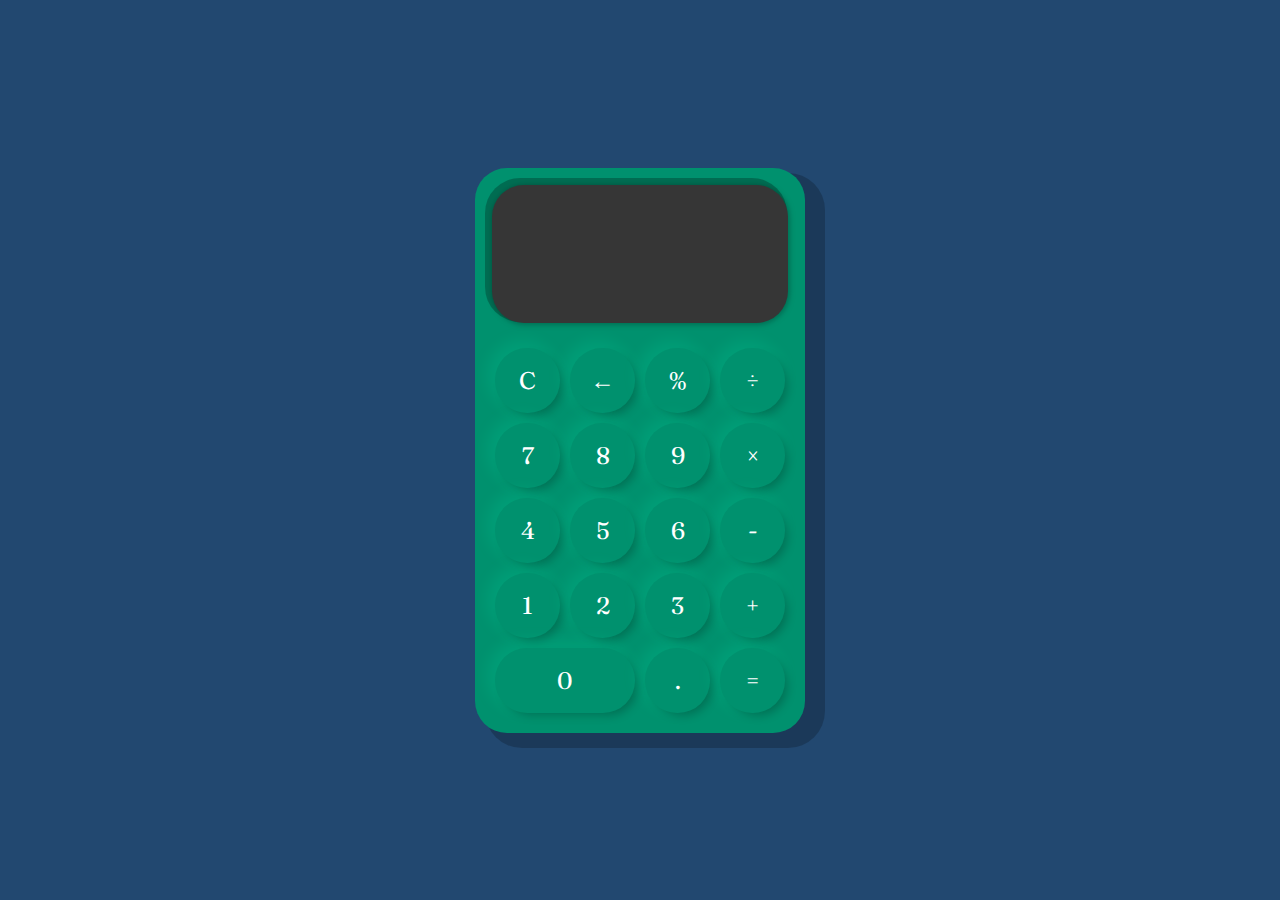
<file: Calculadora/index.html>
<!DOCTYPE html>
<html lang="en">
<head>
    <meta charset="UTF-8">
    <meta http-equiv="X-UA-Compatible" content="IE=edge">
    <meta name="viewport" content="width=device-width, initial-scale=1.0">
    <title>calculator</title>
    <link rel="preconnect" href="https://fonts.googleapis.com">
    <link rel="preconnect" href="https://fonts.gstatic.com" crossorigin>
    <link href="https://fonts.googleapis.com/css2?family=Fraunces&display=swap" rel="stylesheet">
    <link rel="stylesheet" href="styles.css">
    <script src="Display.js" type="text/javascript"></script>
    <script src="Calculator.js" type="text/javascript"></script>
    <script src="index.js" type="text/javascript" defer></script>
</head>
<body>
    <section class="container">
        <div class="calculator">
            <div class="display">
                <div id="previous-Value"></div>
                <div id="current-Value"></div>
            </div>
            <!-- C -->
            <button onclick="display.clearAll()">&#67;</button>
            <!-- ← -->
            <button onclick="display.clear()">&larr;</button> 
            <!-- % -->
            <button class="operator" value="module">&#37;</button>
            <!-- ÷ -->
            <button class="operator" value="divide">&#247;</button>
            <button class="numbers">7</button>
            <button class="numbers">8</button>
            <button class="numbers">9</button>
            <!-- × -->
            <button class="operator" value="multiply">&#215;</button>
            <button class="numbers">4</button>
            <button class="numbers">5</button>
            <button class="numbers">6</button>
            <!-- - -->
            <button class="operator" value="subtract">&#45;</button>
            <button class="numbers">1</button>
            <button class="numbers">2</button>
            <button class="numbers">3</button>
            <!-- + -->
            <button class="operator" value="sum">&#43;</button>
            <button class="col-2 numbers">0</button>
            <!-- . -->
            <button class="numbers">&#46;</button>
            <!-- = -->
            <button class="operator" value="equal">&#61;</button>
        </div>
    </section>
</body>
</html>
</file>
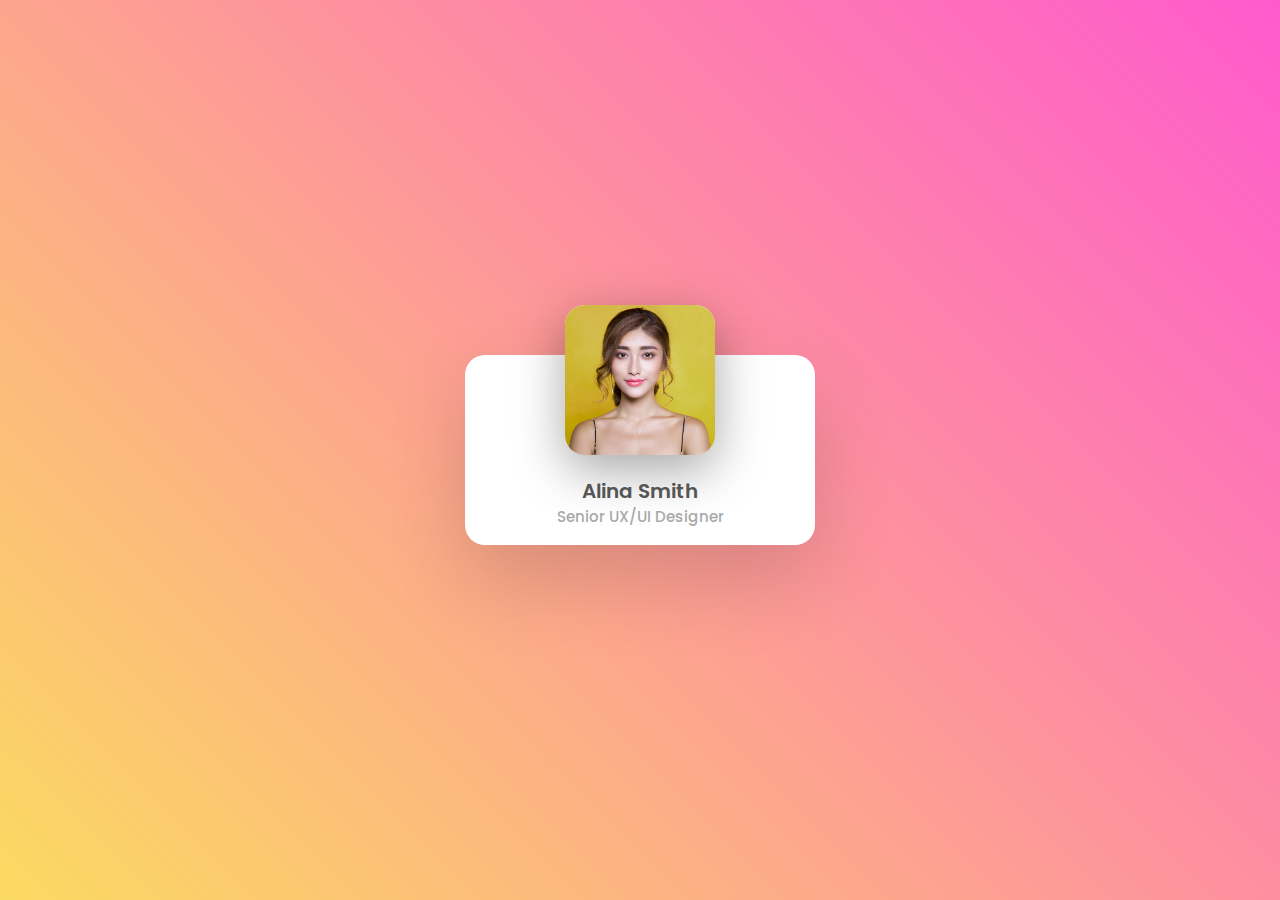
<file: Card/index.html>
<!DOCTYPE html>
<html lang="en">
<head>
    <meta charset="UTF-8">
    <meta http-equiv="X-UA-Compatible" content="IE=edge">
    <meta name="viewport" content="width=device-width, initial-scale=1.0">
    <title>Card</title>
    <link rel="stylesheet" href="styles.css">
</head>
<body>
    <div class="card">
        <div class="imgBx">
            <img src="perfil.jpg" alt="">
        </div>
        <div class="content">
            <div class="details">
                <h2>Alina Smith<br><span>Senior UX/UI Designer</span></h2>
                <div class="data">
                    <h3>342<br><span>Posts</span></h3>
                    <h3>120k<br><span>Followers</span></h3>
                    <h3>385<br><span>Following</span></h3>
                </div>
                <div class="actionBtn">
                    <button>Follow</button>
                    <button>Message</button>
                </div>
            </div>
        </div>
    </div>
</body>
</html>
</file>
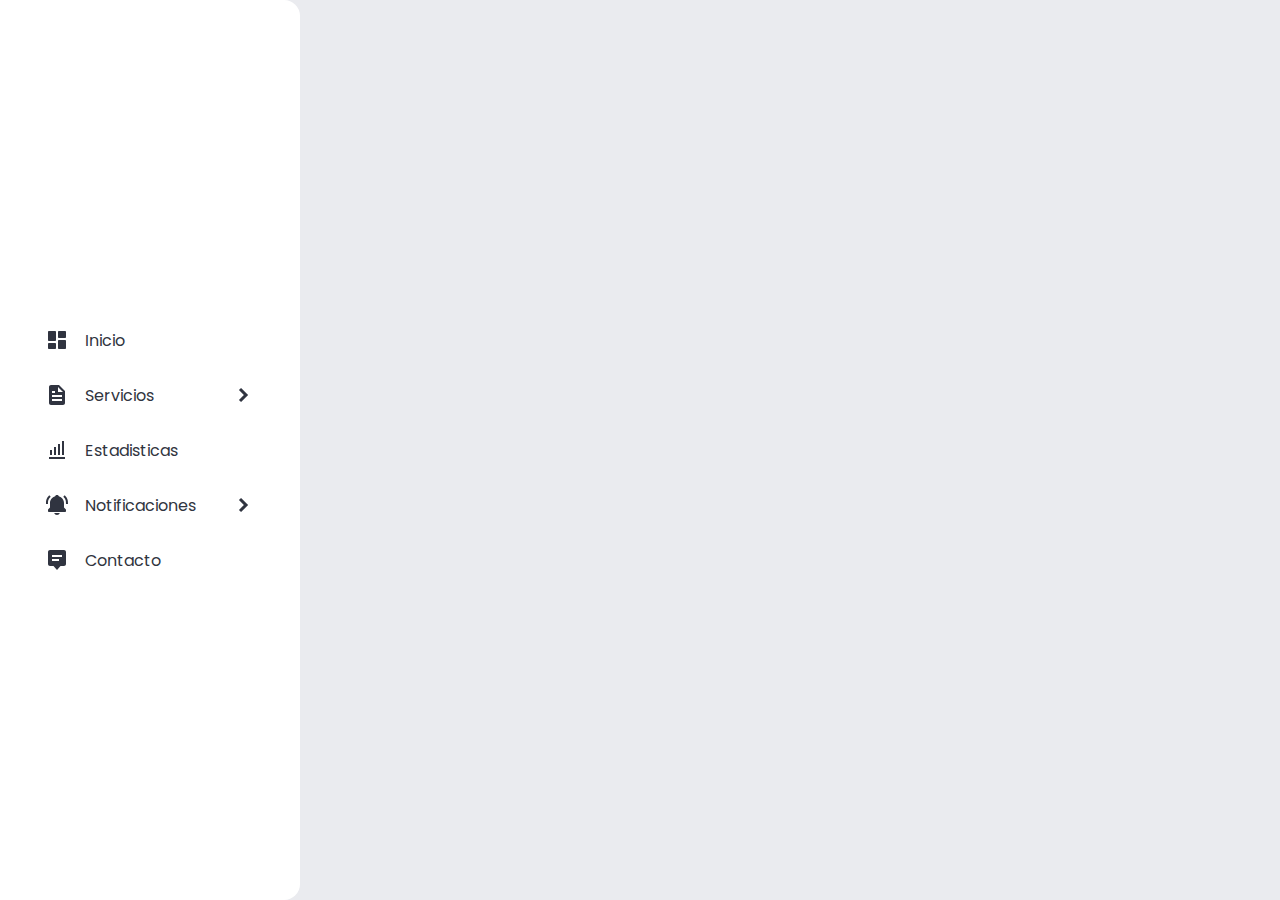
<file: Menu/index.html>
<!DOCTYPE html>
<html lang="es">
<head>
    <meta charset="UTF-8">
    <meta http-equiv="X-UA-Compatible" content="IE=edge">
    <meta name="viewport" content="width=device-width, initial-scale=1.0">
    <title>Menú despegable</title>
    <link rel="stylesheet" href="estilos.css">
</head>
<body>
    
    <nav class="nav">
        <ul class="list">

            <li class="list__item">
                <div class="list__button">
                    <img src="assets/dashboard.svg" class="list__img">
                    <a href="#" class="nav__link">Inicio</a>
                </div>
            </li>

            <li class="list__item list__item--click">
                <div class="list__button list__button--click">
                    <img src="assets/docs.svg" class="list__img">
                    <a href="#" class="nav__link">Servicios</a>
                    <img src="assets/arrow.svg" class="list__arrow">
                </div>

                <ul class="list__show">
                    <li class="list__inside">
                        <a href="#" class="nav__link nav__link--inside">Estoy dentro</a>
                    </li>

                    <li class="list__inside">
                        <a href="#" class="nav__link nav__link--inside">Estoy dentro</a>
                    </li>
                </ul>

            </li>


            <li class="list__item">
                <div class="list__button">
                    <img src="assets/stats.svg" class="list__img">
                    <a href="#" class="nav__link">Estadisticas</a>
                </div>
            </li>

            <li class="list__item list__item--click">
                <div class="list__button list__button--click">
                    <img src="assets/bell.svg" class="list__img">
                    <a href="#" class="nav__link">Notificaciones</a>
                    <img src="assets/arrow.svg" class="list__arrow">
                </div>

                <ul class="list__show">
                    <li class="list__inside">
                        <a href="#" class="nav__link nav__link--inside">Estoy dentro</a>
                    </li>

                    <li class="list__inside">
                        <a href="#" class="nav__link nav__link--inside">Estoy dentro</a>
                    </li>

                    <li class="list__inside">
                        <a href="#" class="nav__link nav__link--inside">Estoy dentro</a>
                    </li>
                </ul>

            </li>


            <li class="list__item">
                <div class="list__button">
                    <img src="assets/message.svg" class="list__img">
                    <a href="#" class="nav__link">Contacto</a>
                </div>
            </li>

        </ul>
    </nav>

    
    <script src="main.js"></script>
</body>
</html>
</file>
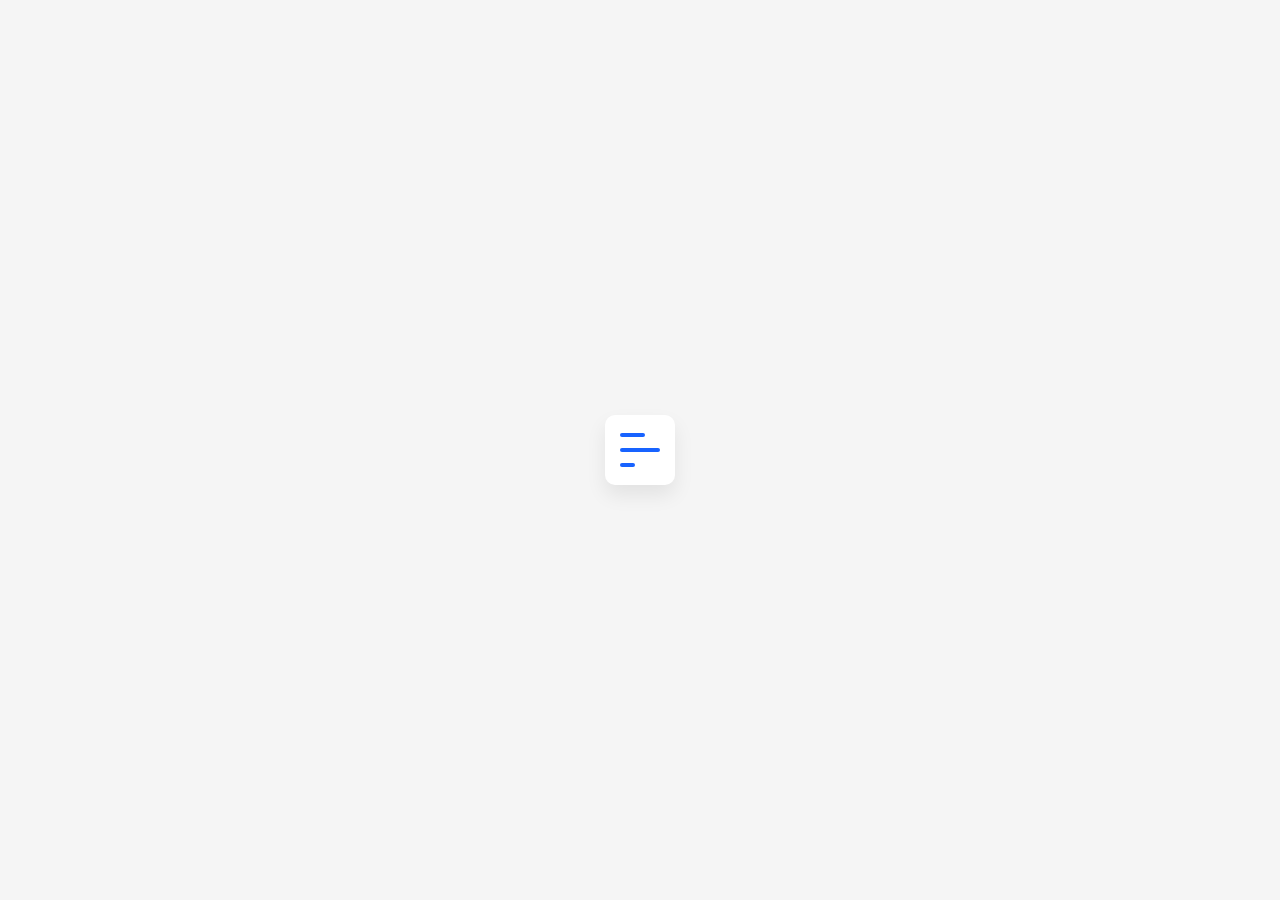
<file: MenuButton/index.html>
<!DOCTYPE html>
<html lang="en">
  <head>
    <meta charset="UTF-8" />
    <meta http-equiv="X-UA-Compatible" content="IE=edge" />
    <meta name="viewport" content="width=device-width, initial-scale=1.0" />
    <title>Menu Button</title>
    <link rel="stylesheet" href="styles.css" />
    <script src="index.js"></script>
  </head>
  <body>
    <div class="toggle" id="toggle" onclick="button()">
      <span></span>
      <span></span>
      <span></span>
    </div>
  </body>
</html>
</file>
<file: Calculadora/styles.css>
@import url('https://fonts.googleapis.com/css2?family=Fraunces&display=swap');
/*font-family: 'Fraunces', serif;*/

*{
    font-family: 'Fraunces', serif;
    --text-color: #fff;
    --background-color: #224870;
    --background-color-calculator: #00916e;
    --shadow-calculator: #00000033;
    --shadow-buttons: #00000040;
    --shadow-buttons2: #00ffc11f;
    --background-buttonActive: #006f54;
    --background-screen: #363636;
    color: var(--text-color);
}

body{
    margin: 0;
    background-color: var(--background-color);
}

.container {
    display: flex;
    justify-content: center;
    align-items: center;
    height: 100vh;
}

.calculator {
    display: grid;
    grid-template-columns: repeat(4,75px);
    grid-template-rows: 160px repeat(5,75px);
    background-color: var(--background-color-calculator);
    padding: 15px;
    border-radius: 32px;
    box-shadow: 15px 10px 0 5px var(--shadow-calculator);
}

button{
    cursor: pointer;
    margin: 5px;
    padding: 0px;
    border-radius: 32px;
    font-size: 1.5em;
    border: none;
    background-color: var(--background-color-calculator);
    box-shadow: 5px 5px 10px -3px var(--shadow-buttons), -5px -5px 15px 3px var(--shadow-buttons2);
}

button:active{
    background-color: var(--background-buttonActive);
}

button:focus{
    outline: none;
}

.col-2{
    grid-column: span 2;
}

.display{
    grid-column: 1 / -1;
    padding: 16px;
    display: flex;
    background-color: var(--background-screen);
    margin: 2px 2px 20px;
    flex-direction: column;
    align-items: flex-end;
    border-radius: 32px;
    text-align: right;
    justify-content: space-between;
    word-break: break-all;
    box-shadow: -4px -4px 0px 3px var(--shadow-buttons), 1px 1px 5px 1px var(--background-buttonActive);
}

#current-Value{
    font-size: 2em;
}
#previous-Value{
    font-size: 1.4em;
}
</file>
<file: Card/styles.css>
@import url('https://fonts.googleapis.com/css2?family=Poppins:wght@100;200;300;400;500;600;700;800;900&display=swap');
/*
font-family: 'Poppins', sans-serif;
*/

*{
    margin: 0;
    padding: 0;
    box-sizing: border-box;
    font-family: 'Poppins', sans-serif;
}

body{
    display: flex;
    justify-content: center;
    align-items: center;
    min-height: 100vh;
    background: linear-gradient(45deg, #fbda61,#ff5acd);
}
.card{
    position: relative;
    width: 350px;
    height: 190px;
    background: #fff;
    border-radius: 20px;
    box-shadow: 0 35px 80px rgba(0,0,0,0.15);
    transition: 0.5s;
}
.card:hover{
    height: 450px;
}
.imgBx{
    position: absolute;
    left: 50%;
    top: -50px;
    transform: translate(-50%);
    width: 150px;
    height: 150px;
    background: #fff;
    border-radius: 20px;
    box-shadow: 0 15px 50px rgba(0, 0, 0, 0.35);
    overflow: hidden;
    transition: 0.5s;
}
.card:hover .imgBx{
    width: 250px;
    height: 250px;
}
.imgBx img{
    position: absolute;
    top: 0;
    left: 0;
    width: 100%;
    height: 100%;
    object-fit: cover;
}
.card .content{
    position: absolute;
    width: 100%;
    height: 100%;
    display: flex;
    justify-content: center;
    align-items: flex-end;
    overflow: hidden;
}
.card .content .details{
    padding: 40px;
    text-align: center;
    width: 100%;
    transition: 0.5s;
    transform: translateY(150px);
}
.card:hover .content .details{
    transform: translateY(0px);
}
.card .content .details h2{
    font-size: 1.25em;
    font-weight: 600;
    color: #555;
    line-height: 1.2em;
    pointer-events: none;
}
.card .content .details h2 span{
    font-size: 0.75em;
    font-weight: 500;
    opacity: 0.5;
}
.card .content .details .data{
    display: flex;
    justify-content: space-between;
    margin: 20px 0;
}
.card .content .details .data h3{
    font-size: 1em;
    color: #555;
    line-height: 1.2em;
    font-weight: 600;
    pointer-events: none;
}
.card .content .details .data h3 span{
    font-size: 0.85em;
    font-weight: 400;
    opacity: 0.5;
}
.card .content .details .actionBtn{
    display: flex;
    justify-content: space-between;
    gap: 20px;
}
.card .content .details .actionBtn button{
    padding: 10px 30px;
    border: none;
    outline: none;
    font-size: 1em;
    font-weight: 500;
    background: #ff5f95;
    color: #fff;
    cursor: pointer;
}
.card .content .details .actionBtn button:nth-child(2){
    border: 1px solid rgb(0, 153, 255);
    color: rgb(0, 153, 255);
    background: #fff;
}
</file>
<file: Menu/estilos.css>
@import url('https://fonts.googleapis.com/css2?family=Poppins:wght@300;400&display=swap');

*{
    margin: 0;
    padding: 0;
    box-sizing: border-box;
}

body{
    background: #EAEBEF;
    font-family: 'Poppins', sans-serif;
}

.nav{
    width: 300px;
}

.nav__link{
    color: #303440;
    display: block;
    padding: 15px 0;
    text-decoration: none;
}

.nav__link--inside{
    border-radius: 6px ;
    padding-left: 20px;
    text-align: left;
}

.nav__link--inside:hover{
    background: #F6F8FA;
}

.list{
    width: 100%;
    height: 100vh;
    display: flex;
    justify-content: center;
    flex-direction: column;
    border-radius: 0 16px 16px 0;
    background: #fff;
}

.list__item{
    list-style: none;
    width: 100%;
    text-align: center;
    overflow: hidden;
}

.list__item--click{
    cursor: pointer;
}

.list__button{
    display: flex;
    align-items: center;
    gap: 1em;
    width: 70%;
    margin: 0 auto;
}

.arrow .list__arrow{
    transform: rotate(90deg);
}

.list__arrow{
    margin-left: auto;
    transition: transform .3s;
}

.list__show{
    width: 80%;
    margin-left: auto;
    border-left: 2px solid #303440;
    list-style: none;
    transition: height .4s;
    height: 0;
}
</file>
<file: MenuButton/styles.css>
* {
  margin: 0;
  padding: 0;
  box-sizing: border-box;
}
body {
  display: flex;
  justify-content: center;
  align-items: center;
  min-height: 100vh;
  background: #f5f5f5;
}
:root {
  --rod-color: #1863ff;
  --toggle-color: #fff;
}
.toggle {
  position: relative;
  width: 70px;
  height: 70px;
  background: var(--toggle-color);
  box-shadow: 0 10px 20px rgba(0, 0, 0, 0.08);
  border-radius: 10px;
  display: flex;
  justify-content: center;
  align-items: center;
  cursor: pointer;
  overflow: hidden;
}
.toggle span {
  position: absolute;
  width: 40px;
  height: 4px;
  background: var(--rod-color);
  border-radius: 4px;
  transition: 0.5s;
}
.toggle span:nth-child(1) {
  transform: translateY(-15px);
  width: 25px;
  left: 15px;
}
.toggle.active span:nth-child(1) {
  width: 40px;
  transform: translateY(0px) rotate(45deg);
  transition-delay: 0.125s;
}
.toggle span:nth-child(2) {
  transform: translateY(15px);
  width: 15px;
  left: 15px;
}
.toggle.active span:nth-child(2) {
  width: 40px;
  transform: translateY(0px) rotate(135deg);
  transition-delay: 0.1s;
}
.toggle.active span:nth-child(3) {
  transform: translateX(60px);
}
</file>
